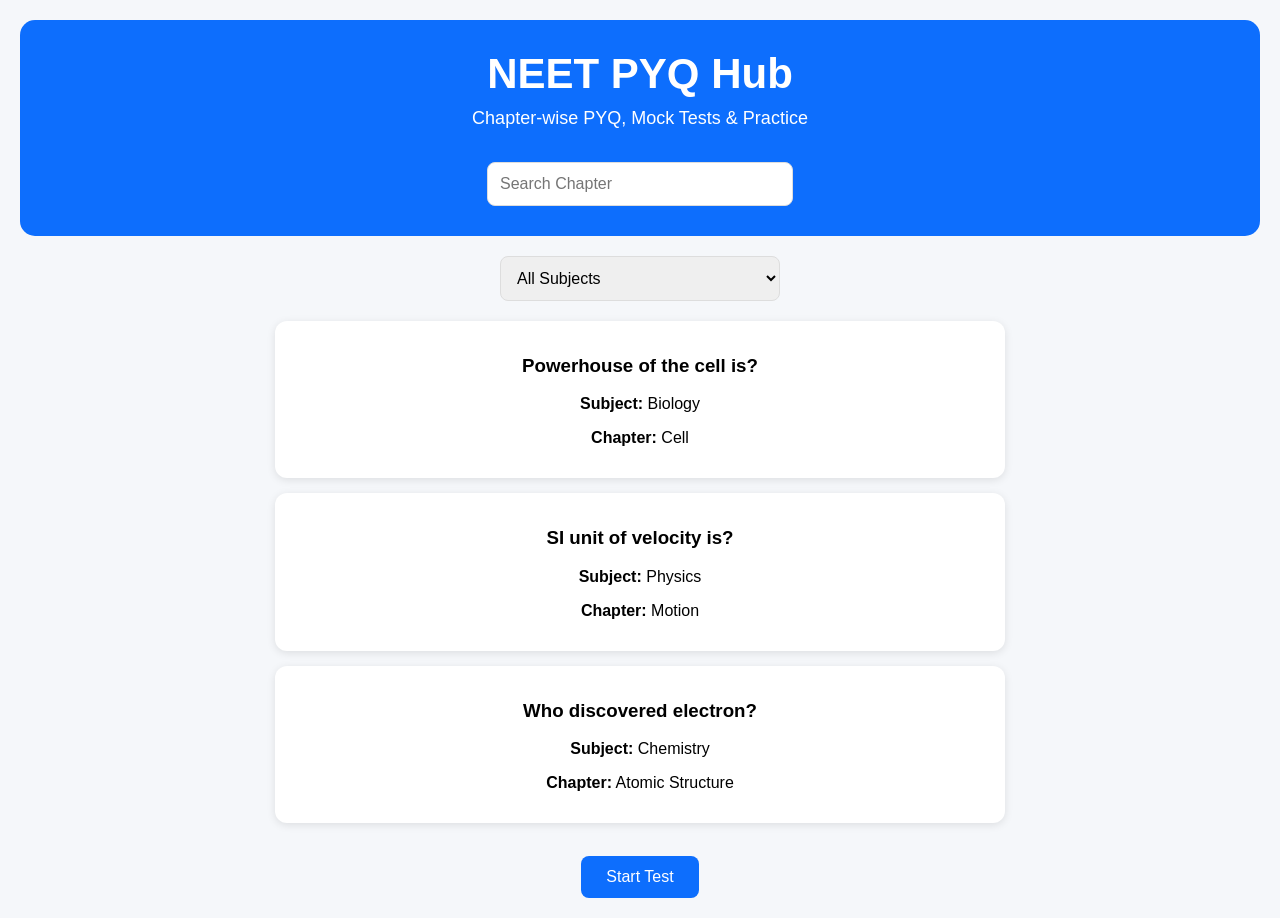
<file: index.html>
<!DOCTYPE html>
<html lang="en">
<head>
<meta charset="UTF-8">
<meta name="viewport" content="width=device-width, initial-scale=1.0">
<title>NEET PYQ Hub</title>
<link rel="stylesheet" href="style.css">
</head>

<body>

<header>
    <h1>NEET PYQ Hub</h1>
    <p>Chapter-wise PYQ, Mock Tests & Practice</p>

    <input type="text" id="search" placeholder="Search Chapter">
</header>

<div class="filters">
    <select id="subject">
        <option value="">All Subjects</option>
        <option>Physics</option>
        <option>Chemistry</option>
        <option>Biology</option>
    </select>
</div>

<div id="questions"></div>

<br>

<a href="test.html">
    <button>Start Test</button>
</a>

<script src="script.js"></script>

</body>
</html>
</file>
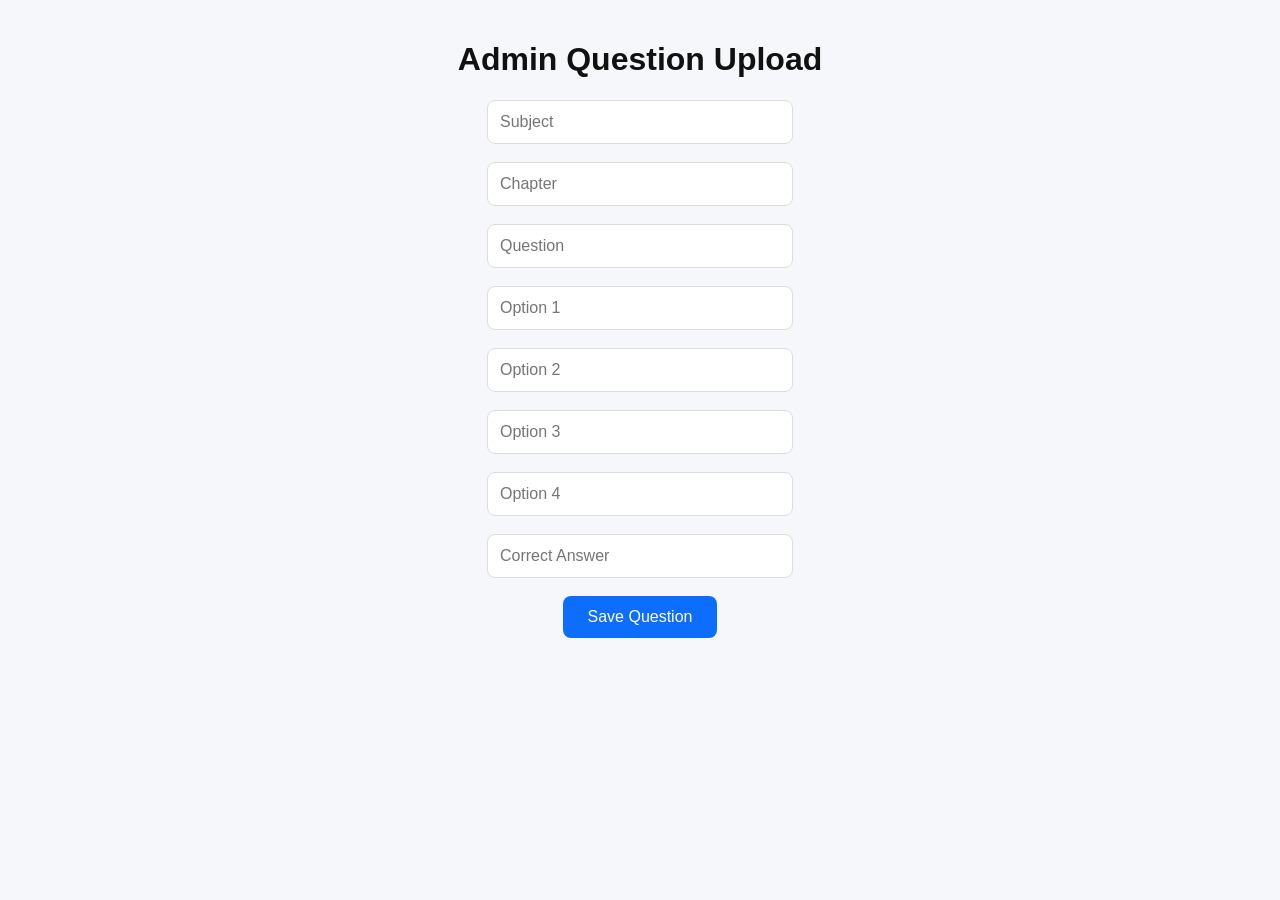
<file: admin.html>
<!DOCTYPE html>
<html>
<head>
<title>Admin Panel</title>
<link rel="stylesheet" href="style.css">
</head>
<body>

<h1>Admin Question Upload</h1>

<input id="subject" placeholder="Subject"><br><br>

<input id="chapter" placeholder="Chapter"><br><br>

<input id="question" placeholder="Question"><br><br>

<input id="o1" placeholder="Option 1"><br><br>
<input id="o2" placeholder="Option 2"><br><br>
<input id="o3" placeholder="Option 3"><br><br>
<input id="o4" placeholder="Option 4"><br><br>

<input id="answer" placeholder="Correct Answer"><br><br>

<button onclick="saveQuestion()">Save Question</button>

<script>

function saveQuestion(){

alert(
"GitHub Pages par direct save nahi hoga. Future version me database connect karenge."
);

}

</script>

</body>
</html>
</file>
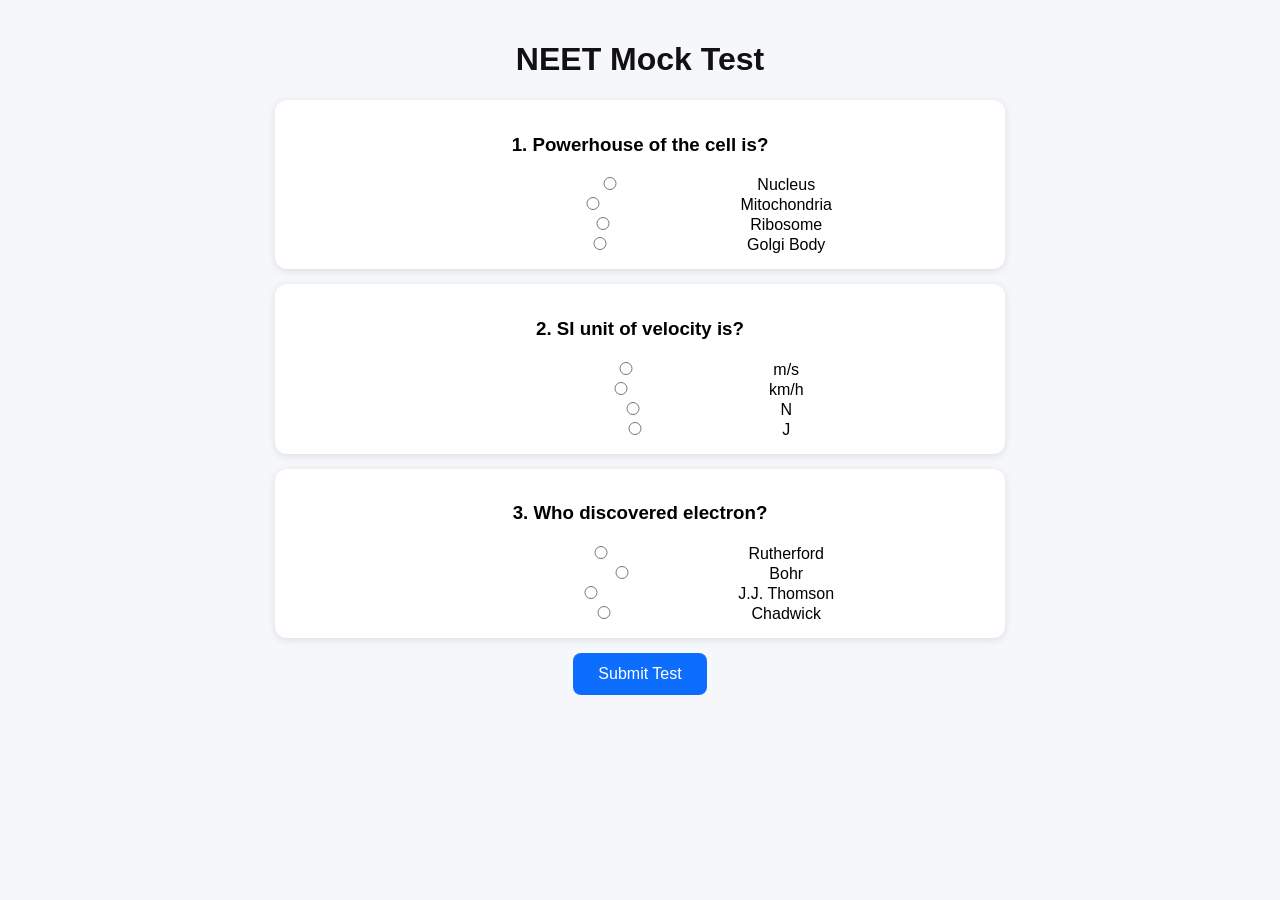
<file: test.html>
<!DOCTYPE html>
<html>
<head>
<title>NEET Mock Test</title>
<link rel="stylesheet" href="style.css">
</head>
<body>

<h1>NEET Mock Test</h1>

<div id="test"></div>

<button onclick="submitTest()">Submit Test</button>

<h2 id="score"></h2>

<script>

fetch('questions.json')
.then(res=>res.json())
.then(data=>{

window.questions=data;

let html="";

data.forEach((q,index)=>{

html+=`
<div class="question-card">
<h3>${index+1}. ${q.question}</h3>

${q.options.map(op=>`
<label>
<input type="radio" name="${index}" value="${op}">
${op}
</label><br>
`).join("")}

</div>
`;

});

document.getElementById("test").innerHTML=html;

});

function submitTest(){

let score=0;

questions.forEach((q,index)=>{

let selected=document.querySelector(
`input[name="${index}"]:checked`
);

if(selected && selected.value===q.answer){
score++;
}

});

document.getElementById("score").innerHTML=
`Your Score: ${score}/${questions.length}`;

}

</script>

</body>
</html>
</file>
<file: style.css>
body{
    font-family: Arial, sans-serif;
    margin: 0;
    padding: 20px;
    background: #f5f7fa;
    text-align: center;
}

header{
    background: #0d6efd;
    color: white;
    padding: 30px;
    border-radius: 15px;
    margin-bottom: 20px;
}

header h1{
    color: white !important;
    margin: 0;
    font-size: 40px;
}

header p{
    color: white !important;
    font-size: 18px;
    margin-top: 10px;
}

#search{
    margin-top: 15px;
}

input,select{
    padding: 12px;
    width: 280px;
    border-radius: 8px;
    border: 1px solid #ddd;
    font-size: 16px;
}

.filters{
    margin: 20px;
}

.question-card{
    background: white;
    padding: 15px;
    margin: 15px auto;
    max-width: 700px;
    border-radius: 12px;
    box-shadow: 0 2px 8px rgba(0,0,0,0.1);
    transition: 0.3s;
}

.question-card:hover{
    transform: scale(1.02);
}

button{
    background: #0d6efd;
    color: white;
    border: none;
    padding: 12px 25px;
    border-radius: 8px;
    cursor: pointer;
    font-size: 16px;
}

button:hover{
    background: #084298;
}

h1{
    color: #111;
}

header h1{
    color: #ffffff !important;
    display: block !important;
    visibility: visible !important;
    opacity: 1 !important;
    font-size: 42px !important;
    font-weight: bold !important;
}
</file>
